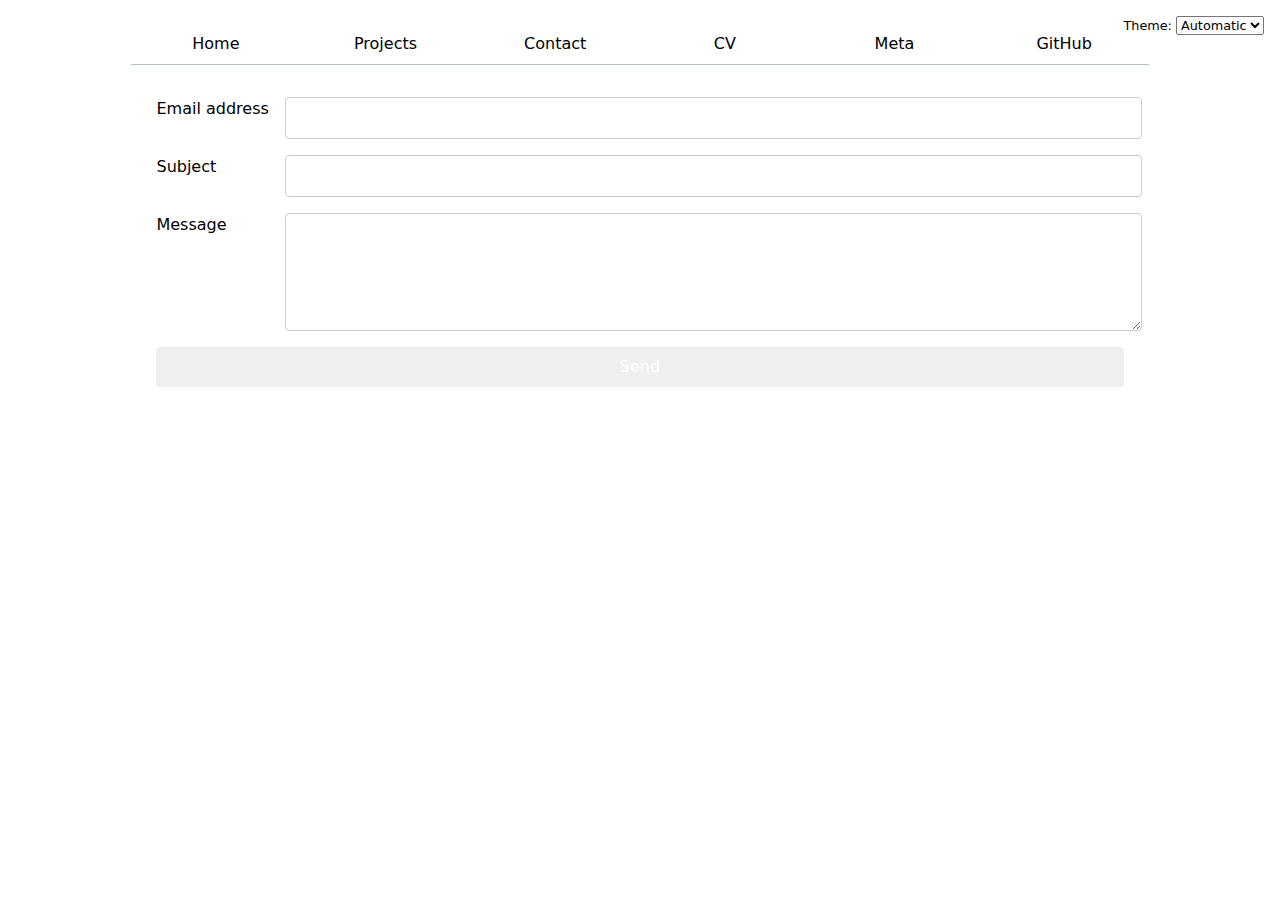
<file: contact/index.html>
<!DOCTYPE html>
<html lang="en">
<head>
    <meta charset="UTF-8">
    <meta name="viewport" content="width=device-width, initial-scale=1.0">
    <title>Contact - Taranvir Chima</title>
    <link rel="stylesheet" href="../style.css">
    <script src="../global.js" type="module"></script>
</head>
<body>

<form action="mailto:tchima@ucsd.com" method="POST" enctype="text/plain">
    <label>
        Email address
        <input name="email" type="email">
    </label>

    <label>
        Subject
        <input name="subject">
    </label>

    <label>
        Message
        <textarea name="body"></textarea>
    </label>

    <button>Send</button>
</form>
</file>
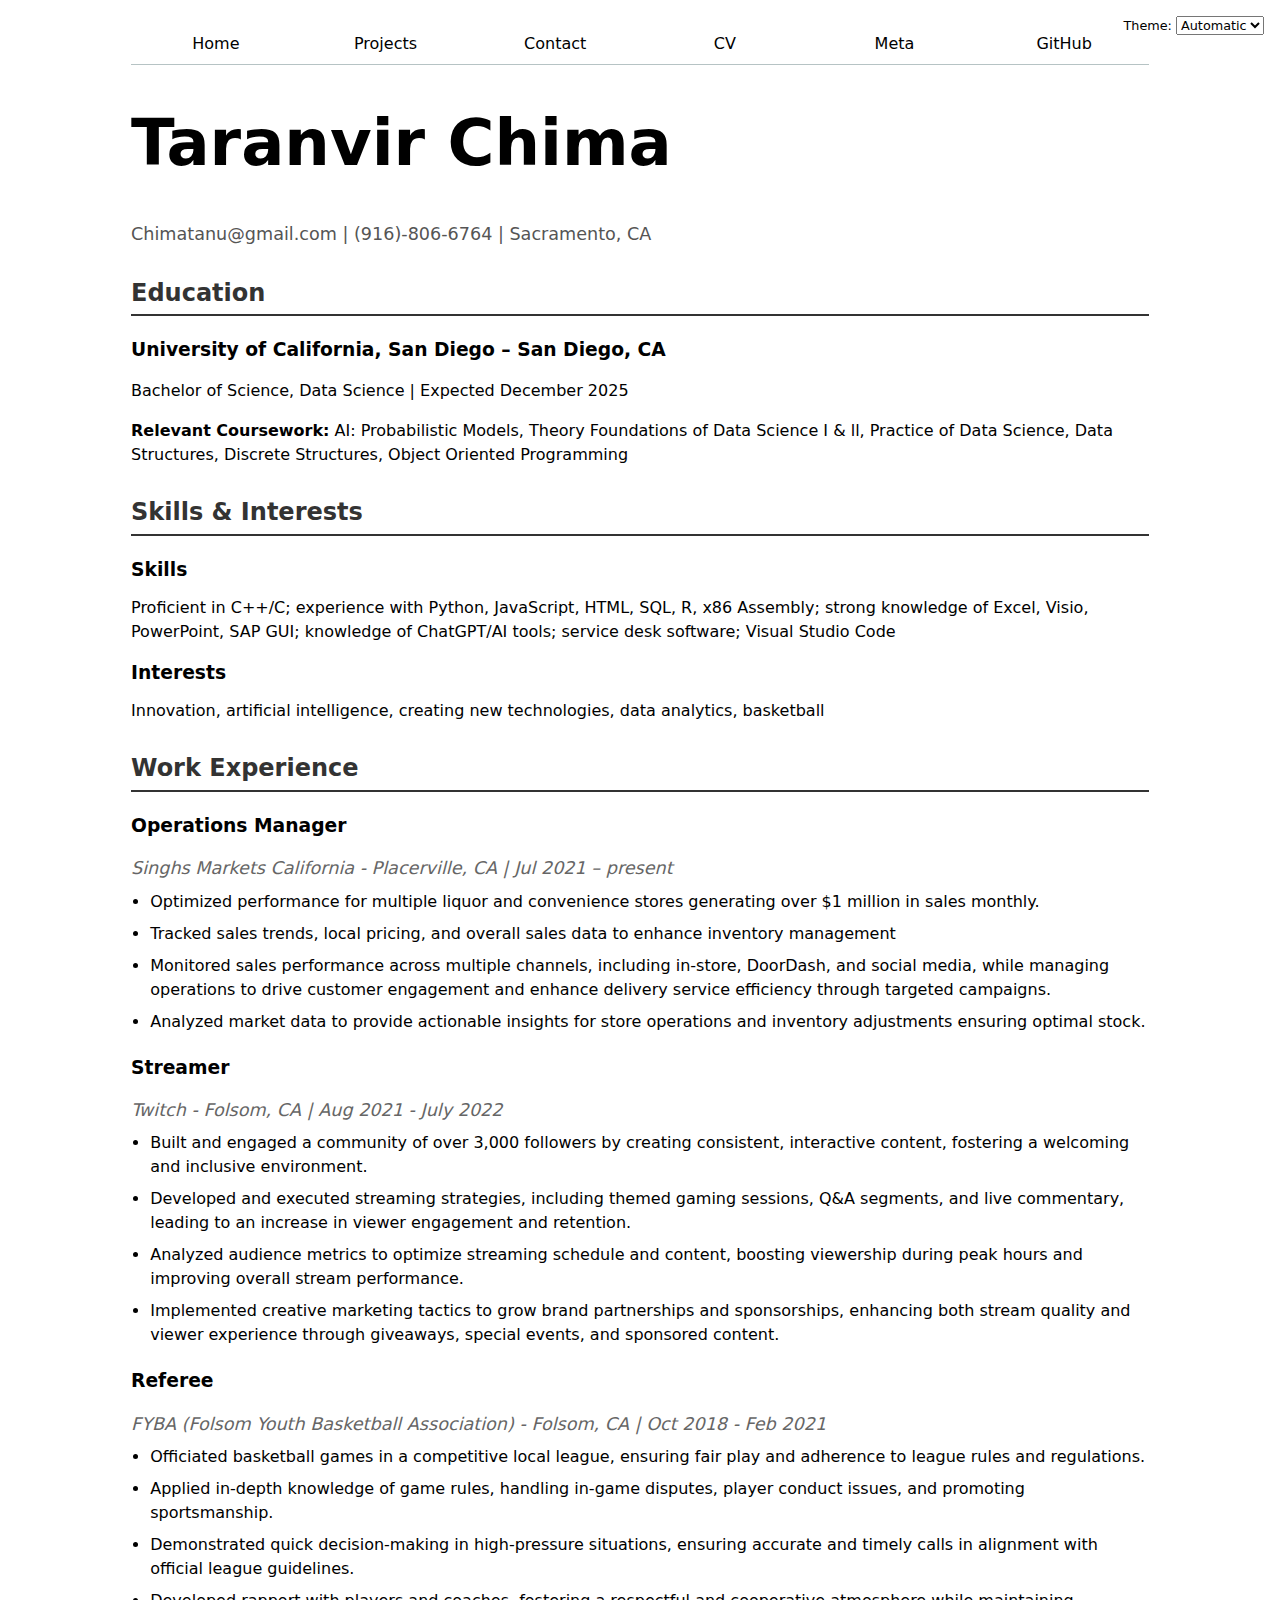
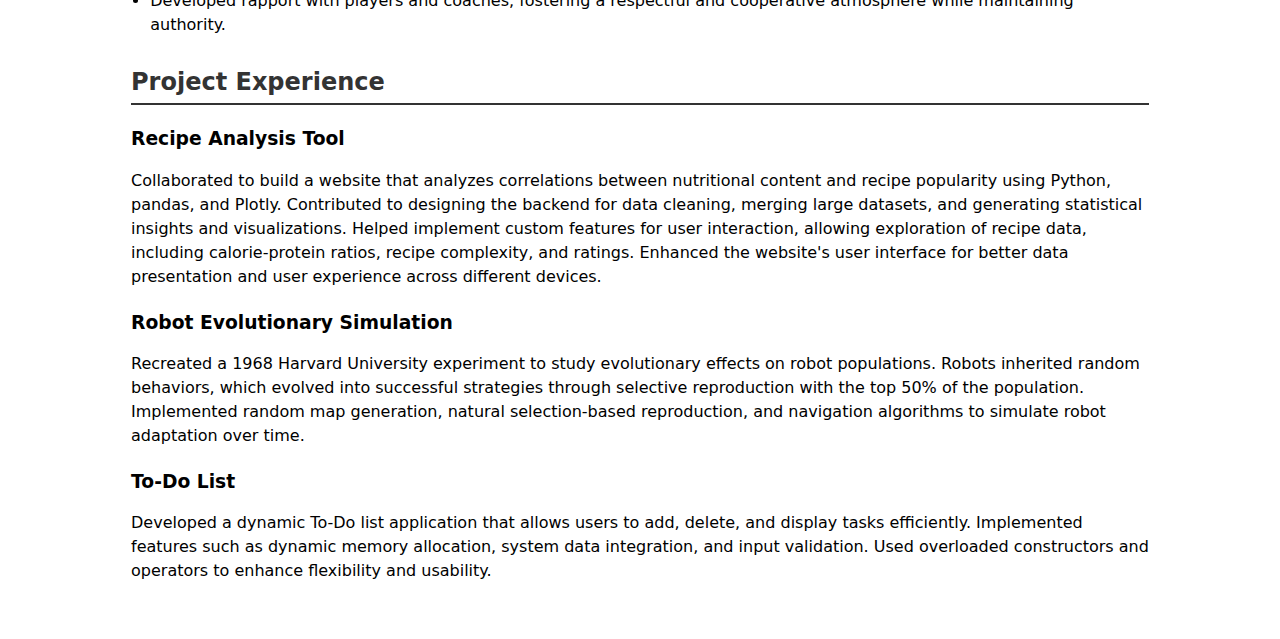
<file: cv/index.html>
<!DOCTYPE html>
<html lang="en">
<head>
    <meta charset="UTF-8">
    <meta name="viewport" content="width=device-width, initial-scale=1.0">
    <title>CV - Taranvir Chima</title>
    <link rel="stylesheet" href="../style.css">
    <script src="../global.js" type="module"></script>
</head>
<body>

    <header>
        <h1>Taranvir Chima</h1>
        <p>Chimatanu@gmail.com | (916)-806-6764 | Sacramento, CA</p>
    </header>

    <section id="education">
        <h2>Education</h2>
        <article>
            <h3>University of California, San Diego – San Diego, CA</h3>
            <p>Bachelor of Science, Data Science | Expected <time datetime="2025-12">December 2025</time></p>
            <p><strong>Relevant Coursework:</strong> AI: Probabilistic Models, Theory Foundations of Data Science I & ll, Practice of Data Science, Data Structures, Discrete Structures, Object Oriented Programming</p>
        </article>
    </section>

    <section id="skills">
        <h2>Skills & Interests</h2>
        <article>
            <h3>Skills</h3>
            <p>Proficient in C++/C; experience with Python, JavaScript, HTML, SQL, R, x86 Assembly; strong knowledge of Excel, Visio, PowerPoint, SAP GUI; knowledge of ChatGPT/AI tools; service desk software; Visual Studio Code</p>
        </article>
        <article>
            <h3>Interests</h3>
            <p>Innovation, artificial intelligence, creating new technologies, data analytics, basketball</p>
        </article>
    </section>

    <section id="experience">
        <h2>Work Experience</h2>
        
        <article>
            <header>
                <h3>Operations Manager</h3>
                <p>Singhs Markets California - Placerville, CA | <time datetime="2021-07">Jul 2021</time> – present</p>
            </header>
            <ul>
                <li>Optimized performance for multiple liquor and convenience stores generating over $1 million in sales monthly.</li>
                <li>Tracked sales trends, local pricing, and overall sales data to enhance inventory management</li>
                <li>Monitored sales performance across multiple channels, including in-store, DoorDash, and social media, while managing operations to drive customer engagement and enhance delivery service efficiency through targeted campaigns.</li>
                <li>Analyzed market data to provide actionable insights for store operations and inventory adjustments ensuring optimal stock.</li>
            </ul>
        </article>

        <article>
            <header>
                <h3>Streamer</h3>
                <p>Twitch - Folsom, CA | <time datetime="2021-08">Aug 2021</time> - <time datetime="2022-07">July 2022</time></p>
            </header>
            <ul>
                <li>Built and engaged a community of over 3,000 followers by creating consistent, interactive content, fostering a welcoming and inclusive environment.</li>
                <li>Developed and executed streaming strategies, including themed gaming sessions, Q&A segments, and live commentary, leading to an increase in viewer engagement and retention.</li>
                <li>Analyzed audience metrics to optimize streaming schedule and content, boosting viewership during peak hours and improving overall stream performance.</li>
                <li>Implemented creative marketing tactics to grow brand partnerships and sponsorships, enhancing both stream quality and viewer experience through giveaways, special events, and sponsored content.</li>
            </ul>
        </article>

        <article>
            <header>
                <h3>Referee</h3>
                <p>FYBA (Folsom Youth Basketball Association) - Folsom, CA | <time datetime="2018-10">Oct 2018</time> - <time datetime="2021-02">Feb 2021</time></p>
            </header>
            <ul>
                <li>Officiated basketball games in a competitive local league, ensuring fair play and adherence to league rules and regulations.</li>
                <li>Applied in-depth knowledge of game rules, handling in-game disputes, player conduct issues, and promoting sportsmanship.</li>
                <li>Demonstrated quick decision-making in high-pressure situations, ensuring accurate and timely calls in alignment with official league guidelines.</li>
                <li>Developed rapport with players and coaches, fostering a respectful and cooperative atmosphere while maintaining authority.</li>
            </ul>
        </article>
    </section>

    <section id="projects">
        <h2>Project Experience</h2>
        
        <article>
            <h3>Recipe Analysis Tool</h3>
            <p>Collaborated to build a website that analyzes correlations between nutritional content and recipe popularity using Python, pandas, and Plotly. Contributed to designing the backend for data cleaning, merging large datasets, and generating statistical insights and visualizations. Helped implement custom features for user interaction, allowing exploration of recipe data, including calorie-protein ratios, recipe complexity, and ratings. Enhanced the website's user interface for better data presentation and user experience across different devices.</p>
        </article>

        <article>
            <h3>Robot Evolutionary Simulation</h3>
            <p>Recreated a 1968 Harvard University experiment to study evolutionary effects on robot populations. Robots inherited random behaviors, which evolved into successful strategies through selective reproduction with the top 50% of the population. Implemented random map generation, natural selection-based reproduction, and navigation algorithms to simulate robot adaptation over time.</p>
        </article>

        <article>
            <h3>To-Do List</h3>
            <p>Developed a dynamic To-Do list application that allows users to add, delete, and display tasks efficiently. Implemented features such as dynamic memory allocation, system data integration, and input validation. Used overloaded constructors and operators to enhance flexibility and usability.</p>
        </article>
    </section>
</body>
</html>
</file>
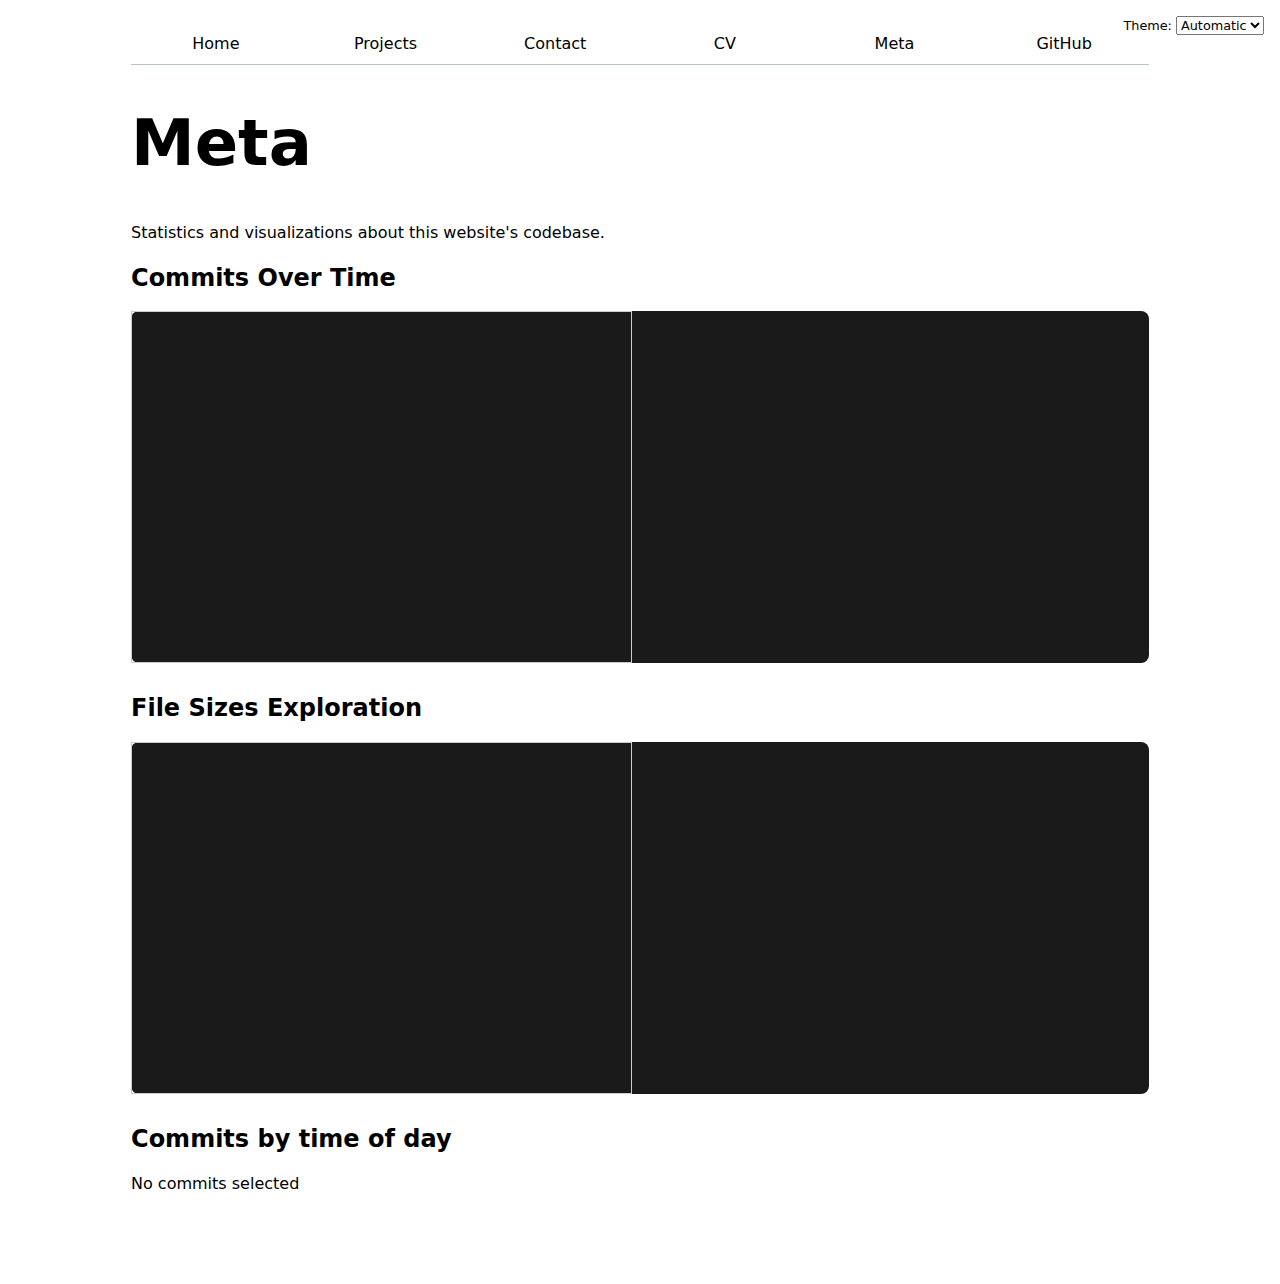
<file: meta/index.html>
<!DOCTYPE html>
<html lang="en">
<head>
    <meta charset="UTF-8">
    <meta name="viewport" content="width=device-width, initial-scale=1.0">
    <title>Meta - Taranvir Chima</title>
    <link rel="stylesheet" href="../style.css">
    <script src="https://d3js.org/d3.v7.min.js"></script>
    <script src="../global.js" type="module"></script>
    <script src="main.js" type="module"></script>
</head>

<body>
    <h1>Meta</h1>
    <p>Statistics and visualizations about this website's codebase.</p>
    
    <h2>Commits Over Time</h2>
    <div id="commits-scrollytelling">
        <div id="commits-scroll-container">
            <div id="commits-spacer"></div>
            <div id="commits-items-container"></div>
        </div>
        <div id="chart"></div>
    </div>

    <h2>File Sizes Exploration</h2>
    <div id="files-scrollytelling">
        <div id="files-scroll-container">
            <div id="files-spacer"></div>
            <div id="files-items-container"></div>
        </div>
        <div id="files-visualization"></div>
    </div>

    <div id="stats"></div>

    <h2>Commits by time of day</h2>
    <p id="selection-count">No commits selected</p>
    <dl id="language-breakdown" class="stats"></dl>

    <dl id="commit-tooltip" class="info tooltip">
        <dt>Commit</dt>
        <dd>
            <a href="" id="commit-link" target="_blank"></a>
        </dd>
        <dt>Date</dt>
        <dd id="commit-date"></dd>
        <dt>Time</dt>
        <dd id="commit-time"></dd>
        <dt>Author</dt>
        <dd id="commit-author"></dd>
        <dt>Lines edited</dt>
        <dd id="commit-lines"></dd>
    </dl>
</body>
</html>
</file>
<file: style.css>
:root {
  --color-accent: oklch(65% 50% 0);  
}

body {
  font: 100%/1.5 system-ui;
  max-width: 100ch;
  margin-inline: auto;
  padding: 1rem;
}


nav {
  display: flex;
  margin-bottom: 2rem;
  border-bottom: 1px solid oklch(80% 3% 200);
}

nav a {
  flex: 1;
  padding: 0.5em;
  color: inherit;
  text-align: center;
  text-decoration: none;
}

nav a.current {
  border-bottom: 0.4em solid oklch(80% 3% 200);
  padding-bottom: calc(0.5em - 0.4em);
}

nav a:hover {
  border-bottom: 0.4em solid var(--color-accent);
  padding-bottom: calc(0.5em - 0.4em);
}

form {
  display: grid;
  grid-template-columns: auto 1fr;
  gap: 1em;
  max-width: 95%;
  margin: 0 auto;
}

form label {
  display: grid;
  grid-template-columns: subgrid;
  grid-column: 1 / -1;
}

form input,
form textarea,
form button {
  font: inherit;
}

input[type="email"],
input[name="subject"],
textarea {
  width: 100%;
  padding: 0.5em;
  border: 1px solid #ccc;
  border-radius: 4px;
}

textarea {
  height: 100px;
}


button {
  grid-column: 1 / -1;
  padding: 0.5em 1em;
  color: white;
  border: none;
  border-radius: 4px;
  cursor: pointer;
}
h1, h2, h3, h4, h5, h6 {
  line-height: 1.1;
  text-wrap: balance;
}
h1 {
  font-size: 400%;
}
.projects {
  display: grid;
  grid-template-columns: repeat(auto-fill, minmax(15em, 1fr));
  gap: 1em;
}

.projects article {
  display: grid;
  grid-template-rows: subgrid;
  grid-row: span 3;
}

.projects h2 {
  margin: 0;
}


section {
  margin: 2rem 0;
}

section h2 {
  color: #333;
  border-bottom: 2px solid #333; 
  padding-bottom: 0.5rem;
  margin-bottom: 1.5rem;
}


header p {
  color: #555;
  font-size: 1.1em;
}

article {
  margin-bottom: 1.5rem;
}

article header {
  margin-bottom: 0.5rem;
}

article header p {
  color: #666;
  font-style: italic;
  margin: 0;
}

ul {
  margin: 0;
  padding-left: 1.2rem;
}

li {
  margin-bottom: 0.5rem;
}

#projects article p {
  margin-top: 0.5rem;
}

#skills article {
  margin-bottom: 1rem;
}

#skills h3 {
  margin-bottom: 0.5rem;
}

:root {
  --color-accent: oklch(65% 50% 0);
  color-scheme: light dark;
}

nav {
  --border-color: oklch(50% 10% 200 / 40%);
  display: flex;
  margin-bottom: 2rem;
  border-bottom: 1px solid var(--border-color);
}

nav a.current {
  border-bottom: 0.4em solid var(--border-color);
  padding-bottom: calc(0.5em - 0.4em);
}

.color-scheme {
  position: absolute;
  top: 1rem;
  right: 1rem;
  font-size: 80%;
}

input, textarea, button, select {
  font: inherit;
}

#profile-stats dl {
  display: grid;
  grid-template-columns: repeat(4, 1fr);
  gap: 1rem;
}

#profile-stats dt {
  grid-row: 1;
  font-weight: bold;
}

#profile-stats dd {
  grid-row: 2;
  margin: 0;
  text-align: center;
}
.pie-container {
  display: flex;
  align-items: flex-start;
  gap: 2rem;
  margin: 2rem 0;
  padding: 2rem;
  border-radius: 8px;
}

#projects-pie-plot {
  max-width: 20em;
  overflow: visible;

  path {
      cursor: pointer;
      transition: 300ms;
      stroke: oklch(50% 0 0 / 10%);
      stroke-width: 1px;
  }

  &:has(path:hover) {
      path:not(:hover) {
          opacity: 0.5;
      }
  }
}

.legend {
  flex: 1;
  display: grid;
  grid-template-columns: repeat(auto-fill, minmax(9em, 1fr));
  gap: 1rem;
  margin: 0;
  padding: 1.5rem;
  list-style: none;
  border: 1px solid oklch(50% 0 0 / 20%);
  border-radius: 6px;
}

.legend-item {
  display: flex;
  align-items: center;
  gap: 0.5rem;
  cursor: pointer;
  transition: 300ms;
  padding: 0.5rem;
  border-radius: 4px;
}

.legend-item:hover {
  background: oklch(50% 0 0 / 10%);
}

.swatch {
  display: inline-block;
  width: 1em;
  height: 1em;
  border-radius: 4px;
  background-color: var(--color);
  border: 1px solid oklch(50% 0 0 / 10%);
}

.legend-item em {
  color: #666;
  font-style: normal;
  margin-left: 0.25em;
}

.selected {
  --color: oklch(65% 0.15 270) !important;

  &:is(path) {
      fill: var(--color);
      stroke: oklch(100% 0 0 / 20%);
      stroke-width: 2px;
  }

  &:is(.legend-item) {
      background: oklch(50% 0 0 / 8%);
  }
}


@media (prefers-color-scheme: dark) {
  .legend-item em {
      color: #999;
  }

  .legend {
      border-color: oklch(100% 0 0 / 10%);
  }

  .swatch {
      border-color: oklch(100% 0 0 / 10%);
  }

  .legend-item:hover {
      background: oklch(100% 0 0 / 5%);
  }

  .selected {
      --color: oklch(75% 0.2 270) !important;

      &:is(.legend-item) {
          background: oklch(100% 0 0 / 8%);
      }
  }
}
.project-content {
  display: grid;
  gap: 0.5rem;
}

.project-year {
  font-family: Baskerville, "Baskerville Old Face", "Hoefler Text", Garamond, "Times New Roman", serif;
  font-variant-numeric: oldstyle-nums;
  color: #666;
  font-size: 0.9em;
}
@media (prefers-color-scheme: dark) {
  .project-year {
      color: #999;
  }
}

.stats {
  display: grid;
  grid-template-columns: repeat(auto-fill, minmax(200px, 1fr));
  gap: 2rem;
  margin: 2rem 0;
}

.stats dt {
  font-weight: bold;
  margin-bottom: 0.5rem;
}

.stats dd {
  margin: 0;
  font-size: 1.5em;
  font-feature-settings: "tnum";
}

/* Dark mode adjustments */
@media (prefers-color-scheme: dark) {
  .stats dt {
      color: #ccc;
  }
  .stats dd {
      color: #fff;
  }
}
#chart {
  margin: 2rem 0;
}

.gridlines line {
  stroke: #ddd;
  stroke-width: 1px;
  stroke-dasharray: 2,2;
}

.gridlines path {
  display: none;
}

/* Dark mode adjustments */
@media (prefers-color-scheme: dark) {
  .gridlines line {
      stroke: #333;
  }
}

dl.info {
  display: grid;
  grid-template-columns: auto 1fr;
  gap: 0.5rem 1rem;
  margin: 0;
  padding: 1rem;
  background: rgba(255, 255, 255, 0.95);
  backdrop-filter: blur(8px);
  border-radius: 8px;
  box-shadow: 0 4px 12px rgba(0, 0, 0, 0.1);
  border: 1px solid rgba(0, 0, 0, 0.1);
  transition-duration: 500ms;
  transition-property: opacity, visibility;
}

dl.info dt {
  font-weight: 500;
  color: #666;
}

dl.info dd {
  margin: 0;
}i am going t

dl.info[hidden]:not(:hover, :focus-within) {
  opacity: 0;
  visibility: hidden;
}

.tooltip {
  position: fixed;
  z-index: 1000;
  pointer-events: none;
}
.tooltip {
  position: fixed;
  top: 1em;
  left: 1em;
  z-index: 1000;
  background-color: rgba(255, 255, 255, 0.95);
  backdrop-filter: blur(8px);
  box-shadow: 0 4px 12px rgba(0, 0, 0, 0.1);
  border-radius: 8px;
  padding: 1rem;
  border: 1px solid rgba(0, 0, 0, 0.1);
  opacity: 0;
  pointer-events: none;
  transition: opacity 200ms ease;
}

.tooltip.visible {
  opacity: 1;
  pointer-events: auto;
}

circle {
  transition: 200ms;
  transform-origin: center;
  transform-box: fill-box;
}

circle:hover {
  transform: scale(1.5);
}

/* Dark mode adjustments */
@media (prefers-color-scheme: dark) {
  .tooltip {
      background-color: rgba(30, 30, 30, 0.95);
      border-color: rgba(255, 255, 255, 0.1);
      box-shadow: 0 4px 12px rgba(0, 0, 0, 0.3);
  }
}

circle.selected {
  fill: #ff6b6b;
}
.stats {
  display: grid;
  grid-template-columns: repeat(auto-fill, minmax(200px, 1fr));
  gap: 2rem;
  margin: 2rem 0;
}

.stats dt {
  font-weight: bold;
  color: black;
  margin-bottom: 0.5rem;
  font-size: 1.1rem;
}

.stats dd {
  margin: 0;
  font-size: 2rem;
  font-feature-settings: "tnum";
  color: black;
}

/* Dark mode adjustments */
@media (prefers-color-scheme: dark) {
  .stats dt {
      color: white;
  }
  .stats dd {
      color: white;
  }
}
.stats {
  display: grid;
  grid-template-columns: repeat(auto-fill, minmax(200px, 1fr));
  gap: 2rem;
  margin: 2rem 0;
}

.stats dt {
  font-weight: bold;
  color: #666;
  margin-bottom: 0.5rem;
  font-size: 1.1rem;
}

.stats dd {
  margin: 0;
  font-size: 2rem;
  font-feature-settings: "tnum";
  color: #333;
}


@media (prefers-color-scheme: dark) {
  .stats dt {
      color: #999;
  }
  .stats dd {
      color: #ccc;
  }
}
@starting-style {   
  r: 0; 
}

circle {   
  transition: all 200ms, r calc(var(--r) * 100ms); 
}

#time-filter input[type="range"] {   
  width: 100%;
  max-width: 100%; 
}

/* File visualization styles */
.files {   
  display: grid;   
  grid-template-columns: auto 1fr;   
  gap: 0.5em; 
}  

.files > div {   
  grid-column: 1 / -1;   
  display: grid;   
  grid-template-columns: subgrid; 
}  

.files dt {   
  grid-column: 1;   
  display: flex;   
  flex-direction: column; 
}  

.files dt code {   
  font-weight: bold; 
}  

.files dt small {   
  display: block;   
  font-size: 0.8em;   
  opacity: 0.7; 
}  

.files dd {   
  grid-column: 2;   
  display: flex;   
  flex-wrap: wrap;   
  align-items: start;   
  align-content: start;   
  gap: 0.15em;   
  padding-top: 0.6em;   
  margin-left: 0; 
}  

.line {   
  display: flex;   
  width: 0.5em;   
  aspect-ratio: 1;   
  border-radius: 50%; 
}  

:global(body) {   
  max-width: min(120ch, 80vw); 
}

#commits-scrollytelling,  
#files-scrollytelling {     
  display: grid;     
  grid-template-columns: 1fr 1fr;     
  gap: 1rem;     
  margin-bottom: 2rem;
  background-color: #1a1a1a;     
  color: #e0e0e0;     
  border-radius: 8px; 
}  

#commits-scroll-container,  
#files-scroll-container {     
  position: relative;     
  height: 350px;     
  overflow-y: scroll;     
  border: 1px solid #ccc; 
}  

#commits-spacer,  
#files-spacer {     
  position: absolute;     
  top: 0;     
  left: 0;     
  width: 100%;     
  background: none;     
  pointer-events: none; 
}  

#commits-items-container,  
#files-items-container {     
  position: absolute;     
  top: 0;     
  left: 0;     
  width: 100%; 
}  

.scrolly-item {     
  height: 60px;     
  padding: 10px;     
  box-sizing: border-box;     
  border-bottom: 2px solid #eee;
  background-color: rgba(30, 30, 30, 0.9);     
  color: #f0f0f0;     
  border-bottom: 1px solid rgba(255, 255, 255, 0.1);     
  transition: background-color 0.3s ease; 
}  

.scrolly-item:hover {     
  background-color: rgba(40, 40, 40, 0.95); 
}  

.scrolly-item a {     
  color: #4a90e2;     
  text-decoration: none;     
  transition: color 0.3s ease; 
}  

.scrolly-item a:hover {     
  color: #6ab0ff;     
  text-decoration: underline; 
}  

#chart,  
#files-visualization {     
  width: 100%; 
}
</file>
